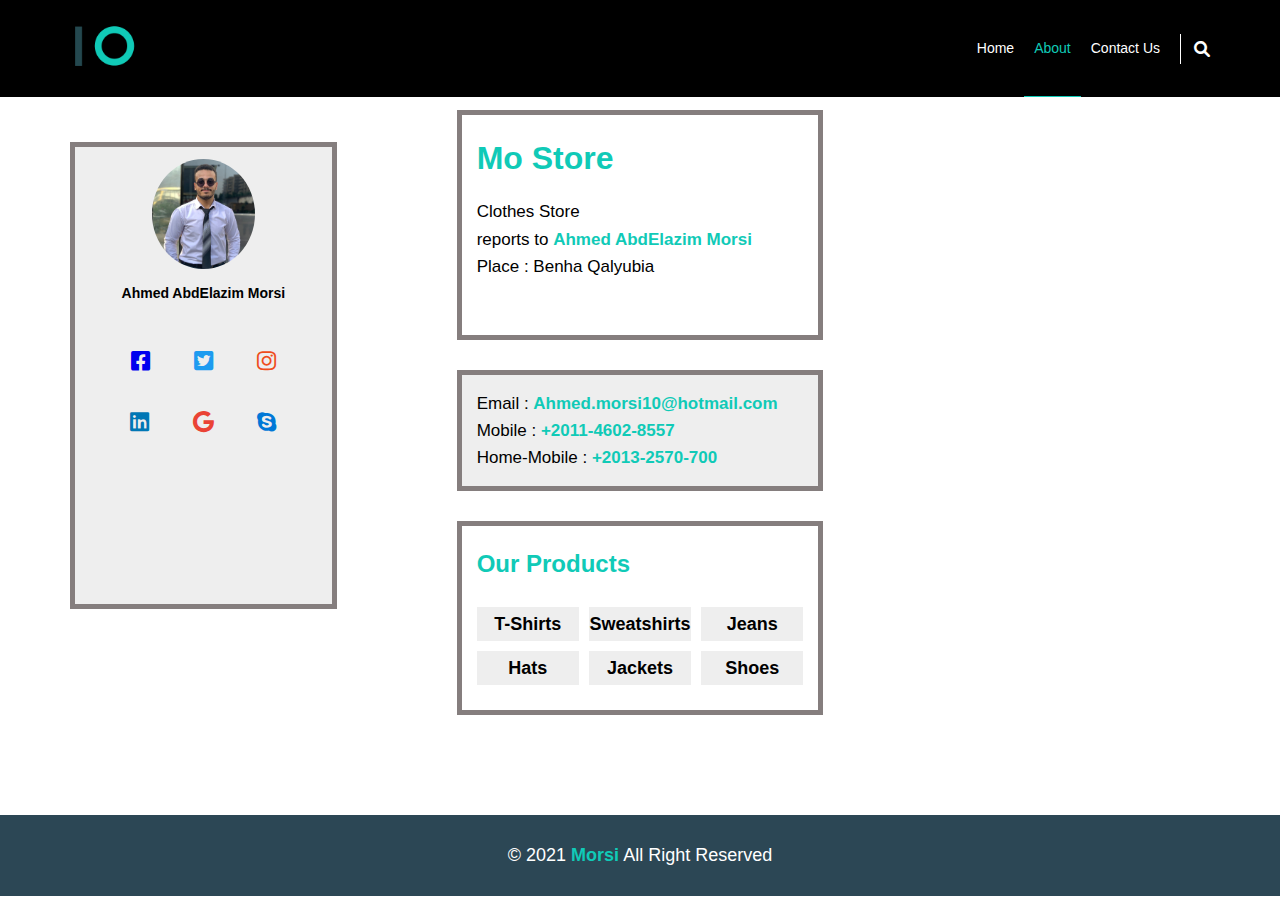
<file: About.html>
<!DOCTYPE html>
<html lang="en">
<head>
    <meta charset="UTF-8">
    <link rel="preconnect" href="https://fonts.googleapis.com">
    <link rel="stylesheet" href="css/normalize.css">
    <link rel="preconnect" href="https://fonts.gstatic.com" crossorigin>
    <link href="https://fonts.googleapis.com/css2?family=Open+Sans:wght@300;400;500;600;700&family=Quicksand:wght@300;400&display=swap" rel="stylesheet">
    <link rel="stylesheet" href="css/About.css">
    <link rel="stylesheet" href="css/all.css">
    <link rel="stylesheet" href="css/all.min.css">
    <title>About Us</title>
</head>
<body>
    <div class="head">
        <div class="cont">
            <a href="./Store.html"><img src="images/logo.png" class="image" alt="Logo"></a>
            <nav>
                <i class="fas fa-bars menu"></i>
                <ul>
                    <li><a href="./Store.html" target="_blank">Home</a></li>
                    <li><a href="" class="active">About</a></li>
                    <li><a href="./contact.html" target="_blank">Contact Us</a></li>
                </ul>
                <div class="form">
                    <i class="fas fa-search"></i>
                </div>
            </nav>
        </div>
    </div>
    <div class="header">
        <div class="cont">
            <div class="info">
                <div class="social">
                    <div class="pic">
                        <img src="./images/WhatsApp Image 2021-09-20 at 21.47.01.jpeg" alt="">
                    </div>
                    <div class="p">
                        Ahmed AbdElazim Morsi
                    </div>
                    <div class="media">
                        <div class="m1">
                            <a href="https://www.facebook.com/ahmed.roony.1023/" target="_blank" class="face"><i class="fab fa-facebook-square"></i></a>
                            <a href="https://twitter.com/ahmed_rsi" target="_blank" class="twr"><i class="fab fa-twitter-square"></i></a>
                            <a href="https://www.instagram.com/ahmed.a.morsi/" target="_blank" class="insta"><i class="fab fa-instagram"></i></a>
                        </div>
                        <div class="m2">
                        <a href="https://www.linkedin.com/in/ahmed-morsi-891433189/" target="_blank" class="link"><i class="fab fa-linkedin"></i></a>
                        <a href="https://myaccount.google.com/personal-info" target="_blank" class="google"><i class="fab fa-google"></i></a>
                        <a href="https://www.microsoft.com/en-eg/?wa=wsignin1.0" target="_blank" class="skype"><i class="fab fa-skype"></i></a>
                        </div>

                    </div>
                </div>
                <div class="profileinfo">
                    <div class="txts1">
                        <h1>Mo Store</h1>
                        <p>Clothes Store</p>
                        <p>reports to <strong class="owner">Ahmed AbdElazim Morsi</strong></p>
                        <p>Place : Benha Qalyubia</p>
                    </div>
                    <div class="contact">
                        <div class="Email">
                            <p>Email : <a href="mailto:Ahmed.morsi10@hotmail.com?subject=Contact" class="link">Ahmed.morsi10@hotmail.com</a></p> 
                         </div>
                        <div class="phone">
                           <p>Mobile : <a href="tel:+201146028557?subject=Contact" class="link"> +2011-4602-8557</a></p> 
                        </div>
                        <div class="phone">
                            <p>Home-Mobile : <a href="tel:+201146028557?subject=Contact" class="link"> +2013-2570-700</a></p> 
                         </div>
                    </div>
                    <div class="products">
                        <div class="h">
                            <h2>Our Products</h2>
                        </div>
                        <div class="pro">
                            <div class="pro1">
                                <p class="p1">T-Shirts</p>
                                <p class="p2">Hats</p>
                            </div>
                            <div class="pro2">
                                <p class="p1">Sweatshirts</p>
                                <p class="p2">Jackets</p>
                            </div>
                            <div class="pro3">
                                <p class="p1">Jeans</p>
                                <p class="p2">Shoes</p>
                            </div>
                        </div>
                        
                    </div>
                     
                </div>
                
            </div>
        </div>
    
        <footer>
            &copy; 2021 <span>Morsi</span> All Right Reserved
        </footer>
            
            
    </div>
</body>
</html>
</file>
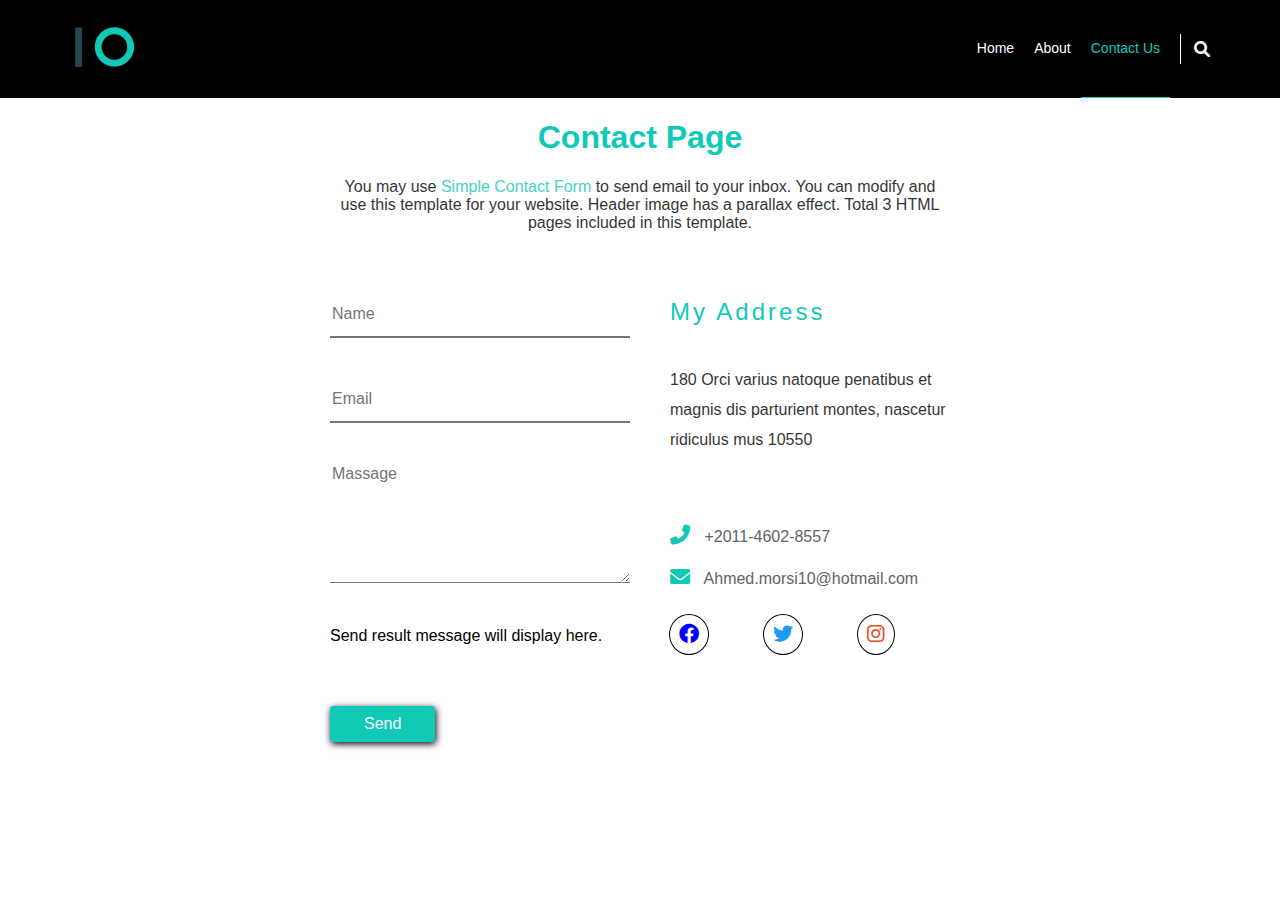
<file: contact.html>
<!DOCTYPE html>
<html lang="en">
<head>
    <meta charset="UTF-8">
    <link rel="preconnect" href="https://fonts.googleapis.com">
    <link rel="stylesheet" href="css/normalize.css">
    <link rel="preconnect" href="https://fonts.gstatic.com" crossorigin>
    <link href="https://fonts.googleapis.com/css2?family=Open+Sans:wght@300;400;500;600;700&family=Quicksand:wght@300;400&display=swap" rel="stylesheet">
    <link rel="stylesheet" href="css/contact.css">
    <link rel="stylesheet" href="css/all.css">
    <link rel="stylesheet" href="css/all.min.css">
    <title>Contact Us</title>
</head>
<body>
    <div class="head">
        <div class="cont">
            <a href="./Store.html"><img src="images/logo.png" class="image" alt="Logo"></a>
            <nav>
                <i class="fas fa-bars menu"></i>
                <ul>
                    <li><a href="./Store.html" target="_blank">Home</a></li>
                    <li><a href="./About.html" target="_blank">About</a></li>
                    <li><a href="./contact.html" class="active">Contact Us</a></li>
                </ul>
                <div class="form">
                    <i class="fas fa-search"></i>
                </div>
            </nav>
        </div>
    </div>
    <div class="header">
        <div class="cont">
            <div class="text">
                <h1>Contact Page</h1>
                <p>You may use <a href="#">Simple Contact Form</a> to send email to your inbox. You can modify and use this template for your website. Header image has a parallax effect. Total 3 HTML pages included in this template.</p>
            </div>
            <div class="social">
                
                <div class="inputs">
                    <form >
                        <div class="in">
                            <input type="text" placeholder="Name" id="username" required>
                        </div>
                        <div class="in">
                            <input type="email" placeholder="Email" id="email" required>
                        </div>
                        <div class="in">
                            <textarea placeholder="Massage" required cols="30" rows="10" id="texts" ></textarea>
                        </div>
                        <p>Send result message will display here.</p>
                        <div class="action">
                            <input type="submit" onclick="saveCookiee()" value="Send"/>
                        </div>
                    </form>
                </div>
                
                <div class="acsess">
                    <div class="txt">
                        <h2>My Address</h2>
                        <p>180 Orci varius natoque penatibus et magnis dis parturient montes, nascetur ridiculus mus 10550</p>
                        <div class="phone">
                            <i class="fas fa-phone-alt"></i>
                            <a href="tel:+201146028557?subject=Contact" class="link">+2011-4602-8557</a>
                        </div>
                        <div class="Email">
                            <i class="fas fa-envelope"></i>
                            <a href="mailto:Ahmed.morsi10@hotmail.com?subject=Contact" class="link">Ahmed.morsi10@hotmail.com</a>
                        </div>
                        <div class="icons">
                            <a href="https://www.facebook.com/" class="face" target="_blank"><i class="fab fa-facebook"></i></a>
                            <a href="https://twitter.com/?lang=ar" class="twitter" target="_blank"><i class="fab fa-twitter"></i></a>
                            <a href="https://www.instagram.com/" class="insta" target="_blank"><i class="fab fa-instagram"></i></a>
                            
                            
                        </div>
                    </div>

                </div>
                
            </div>
            
            <p id="p"></p>
        </div>
    
        
            
         <script src="./JS/contact.js"></script>   
    </div>
</body>
</html>
</file>
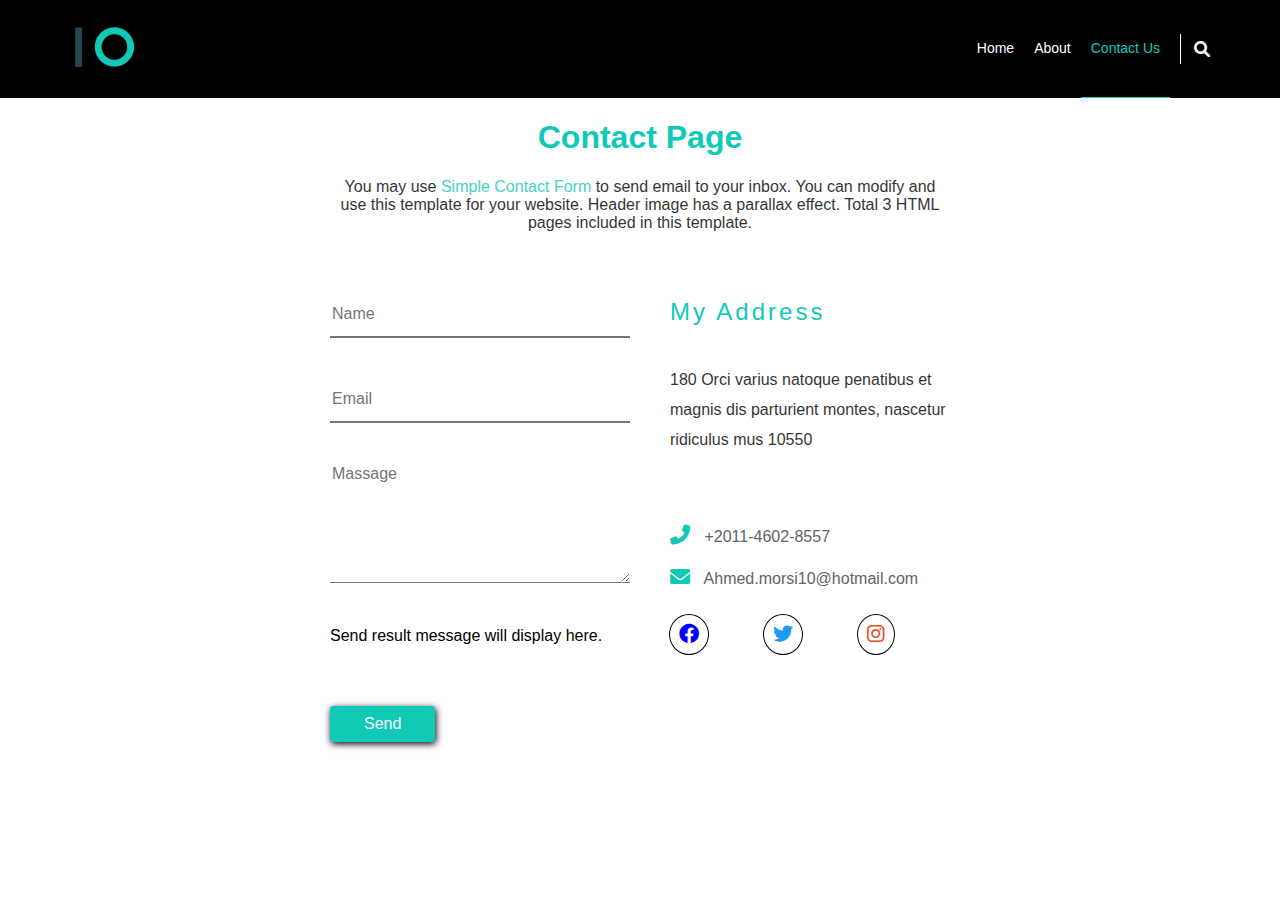
<file: index1.html>
<!DOCTYPE html>
<html lang="en">
<head>
    <meta charset="UTF-8">
    <link rel="preconnect" href="https://fonts.googleapis.com">
    <link rel="stylesheet" href="css/normalize.css">
    <link rel="preconnect" href="https://fonts.gstatic.com" crossorigin>
    <link href="https://fonts.googleapis.com/css2?family=Open+Sans:wght@300;400;500;600;700&family=Quicksand:wght@300;400&display=swap" rel="stylesheet">
    <link rel="stylesheet" href="css/contact.css">
    <link rel="stylesheet" href="css/all.css">
    <link rel="stylesheet" href="css/all.min.css">
    <title>Contact Us</title>
</head>
<body>
    <div class="head">
        <div class="cont">
            <a href="./index.html"><img src="images/logo.png" class="image" alt="Logo"></a>
            <nav>
                <i class="fas fa-bars menu"></i>
                <ul>
                    <li><a href="./index.html" target="_blank">Home</a></li>
                    <li><a href="./index2.html" target="_blank">About</a></li>
                    <li><a href="./index1.html" class="active">Contact Us</a></li>
                </ul>
                <div class="form">
                    <i class="fas fa-search"></i>
                </div>
            </nav>
        </div>
    </div>
    <div class="header">
        <div class="cont">
            <div class="text">
                <h1>Contact Page</h1>
                <p>You may use <a href="#">Simple Contact Form</a> to send email to your inbox. You can modify and use this template for your website. Header image has a parallax effect. Total 3 HTML pages included in this template.</p>
            </div>
            <div class="social">
                
                <div class="inputs">
                    <form >
                        <div class="in">
                            <input type="text" placeholder="Name" id="username" required>
                        </div>
                        <div class="in">
                            <input type="email" placeholder="Email" id="email" required>
                        </div>
                        <div class="in">
                            <textarea placeholder="Massage" required cols="30" rows="10" id="texts" ></textarea>
                        </div>
                        <p>Send result message will display here.</p>
                        <div class="action">
                            <input type="submit" onclick="saveCookiee()" value="Send"/>
                        </div>
                    </form>
                </div>
                
                <div class="acsess">
                    <div class="txt">
                        <h2>My Address</h2>
                        <p>180 Orci varius natoque penatibus et magnis dis parturient montes, nascetur ridiculus mus 10550</p>
                        <div class="phone">
                            <i class="fas fa-phone-alt"></i>
                            <a href="tel:+201146028557?subject=Contact" class="link">+2011-4602-8557</a>
                        </div>
                        <div class="Email">
                            <i class="fas fa-envelope"></i>
                            <a href="mailto:Ahmed.morsi10@hotmail.com?subject=Contact" class="link">Ahmed.morsi10@hotmail.com</a>
                        </div>
                        <div class="icons">
                            <a href="https://www.facebook.com/" class="face" target="_blank"><i class="fab fa-facebook"></i></a>
                            <a href="https://twitter.com/?lang=ar" class="twitter" target="_blank"><i class="fab fa-twitter"></i></a>
                            <a href="https://www.instagram.com/" class="insta" target="_blank"><i class="fab fa-instagram"></i></a>
                            
                            
                        </div>
                    </div>

                </div>
                
            </div>
            
            <p id="p"></p>
        </div>
    
        
            
         <script src="./JS/contact.js"></script>   
    </div>
</body>
</html>
</file>
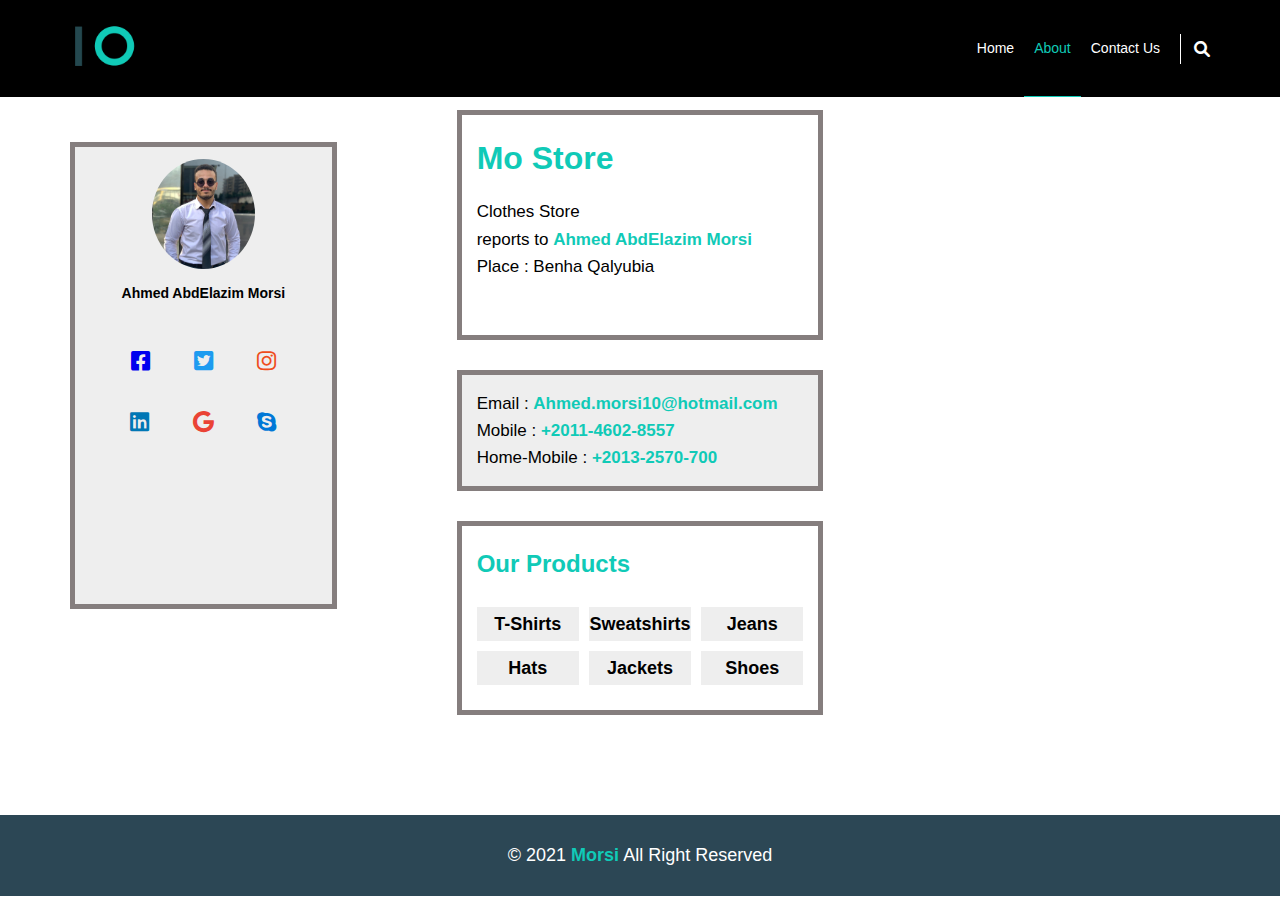
<file: index2.html>
<!DOCTYPE html>
<html lang="en">
<head>
    <meta charset="UTF-8">
    <link rel="preconnect" href="https://fonts.googleapis.com">
    <link rel="stylesheet" href="css/normalize.css">
    <link rel="preconnect" href="https://fonts.gstatic.com" crossorigin>
    <link href="https://fonts.googleapis.com/css2?family=Open+Sans:wght@300;400;500;600;700&family=Quicksand:wght@300;400&display=swap" rel="stylesheet">
    <link rel="stylesheet" href="css/About.css">
    <link rel="stylesheet" href="css/all.css">
    <link rel="stylesheet" href="css/all.min.css">
    <title>About Us</title>
</head>
<body>
    <div class="head">
        <div class="cont">
            <a href="./index.html"><img src="images/logo.png" class="image" alt="Logo"></a>
            <nav>
                <i class="fas fa-bars menu"></i>
                <ul>
                    <li><a href="./index.html" target="_blank">Home</a></li>
                    <li><a href="" class="active">About</a></li>
                    <li><a href="./index1.html" target="_blank">Contact Us</a></li>
                </ul>
                <div class="form">
                    <i class="fas fa-search"></i>
                </div>
            </nav>
        </div>
    </div>
    <div class="header">
        <div class="cont">
            <div class="info">
                <div class="social">
                    <div class="pic">
                        <img src="./images/WhatsApp Image 2021-09-20 at 21.47.01.jpeg" alt="">
                    </div>
                    <div class="p">
                        Ahmed AbdElazim Morsi
                    </div>
                    <div class="media">
                        <div class="m1">
                            <a href="https://www.facebook.com/ahmed.roony.1023/" target="_blank" class="face"><i class="fab fa-facebook-square"></i></a>
                            <a href="https://twitter.com/ahmed_rsi" target="_blank" class="twr"><i class="fab fa-twitter-square"></i></a>
                            <a href="https://www.instagram.com/ahmed.a.morsi/" target="_blank" class="insta"><i class="fab fa-instagram"></i></a>
                        </div>
                        <div class="m2">
                        <a href="https://www.linkedin.com/in/ahmed-morsi-891433189/" target="_blank" class="link"><i class="fab fa-linkedin"></i></a>
                        <a href="https://myaccount.google.com/personal-info" target="_blank" class="google"><i class="fab fa-google"></i></a>
                        <a href="https://www.microsoft.com/en-eg/?wa=wsignin1.0" target="_blank" class="skype"><i class="fab fa-skype"></i></a>
                        </div>

                    </div>
                </div>
                <div class="profileinfo">
                    <div class="txts1">
                        <h1>Mo Store</h1>
                        <p>Clothes Store</p>
                        <p>reports to <strong class="owner">Ahmed AbdElazim Morsi</strong></p>
                        <p>Place : Benha Qalyubia</p>
                    </div>
                    <div class="contact">
                        <div class="Email">
                            <p>Email : <a href="mailto:Ahmed.morsi10@hotmail.com?subject=Contact" class="link">Ahmed.morsi10@hotmail.com</a></p> 
                         </div>
                        <div class="phone">
                           <p>Mobile : <a href="tel:+201146028557?subject=Contact" class="link"> +2011-4602-8557</a></p> 
                        </div>
                        <div class="phone">
                            <p>Home-Mobile : <a href="tel:+201146028557?subject=Contact" class="link"> +2013-2570-700</a></p> 
                         </div>
                    </div>
                    <div class="products">
                        <div class="h">
                            <h2>Our Products</h2>
                        </div>
                        <div class="pro">
                            <div class="pro1">
                                <p class="p1">T-Shirts</p>
                                <p class="p2">Hats</p>
                            </div>
                            <div class="pro2">
                                <p class="p1">Sweatshirts</p>
                                <p class="p2">Jackets</p>
                            </div>
                            <div class="pro3">
                                <p class="p1">Jeans</p>
                                <p class="p2">Shoes</p>
                            </div>
                        </div>
                        
                    </div>
                     
                </div>
                
            </div>
        </div>
    
        <footer>
            &copy; 2021 <span>Morsi</span> All Right Reserved
        </footer>
            
            
    </div>
</body>
</html>
</file>
<file: css/About.css>
* {
    -webkit-box-sizing: border-box;
    -moz-box-sizing: border-box;
    box-sizing: border-box;
    margin: 0;
    padding: 0;
}
html{
    scroll-behavior: smooth;
}
:root{
    --main-color:#10cab7;
}
body {
    font-family: 'Work Sans', sans-serif;
    
}
.cont {
    padding-left: 15px;
    padding-right: 15px;
    margin-left: auto;
    margin-right: auto;
}


@media (min-width:769px) {
    .cont {
        width: 750px;
    }
}

@media (min-width:992px) {
    .cont {
        width: 970px;
    }
}

@media (min-width:1200px) {
    .cont {
        width: 1170px;
    }
}
.head{
    background-color: black;
}
.head .cont{
    position: relative;
    display: flex;
    align-items: center;
    justify-content: space-between;
    max-height: 98px;
}
.head .cont::after{
    content: "";
    position: absolute;
    height: 1px;
    width: calc(100% - 30px);
    background-color: #000000;
    bottom: 0;
    left: 15px;
}
.head .image{
    width: 110px;
}
.head nav{
   
    display: flex;
    justify-content: flex-end;
    align-items: center;
    flex: 1;
    
}
.head nav .menu{
    color: white;
    font-size: 22px;
    position: relative;
}

@media(min-width:768px){
    .head nav .menu{
        display: none;
    }
}
.head nav ul {
    display: flex;
    
}
@media(max-width:767px){
    .head nav ul{
        display: none;
    }
    .head nav .menu:hover + ul{
        display: flex;
        flex-direction: column;
        position: absolute;
        top: 100%;
        left: 0;
        width: 100%;
        background-color: rgb(0 0 0 / 50%);
    }
    .head nav .menu:hover + ul a{
        padding: 15px;
    }
}
.head nav ul a{
    display: block;
    text-decoration: none;
    color: white;
    font-size: 14px;
    position: relative;
    padding: 40px 10px;
}
.head nav ul a.active,
.head nav ul a:hover {
    color: var(--main-color);
    border-bottom: 1px solid var(--main-color);
    z-index: 2;
}
.head nav .form{
    width: 30px;
    height: 30px;
    border-left: 1px solid white;
    position: relative;
    margin-left: 10px;
}
.head nav .form i{
    color: white;
    position: absolute;
    top: 50%;
    transform: translateY(-50%);
    right: 0;
}
.header{

}


.info{
    margin: 0px auto;
    display: grid;
    grid-template-columns: repeat(auto-fill , minmax(275px , 1fr));
    grid-gap: 20px;
    
}
.info .social{
    margin-top: 45px;
    margin-right: 100px;
    height: 65%;
    background-color: #eee;
    border: 5px solid #857e7e;
    transition: 0.4s;
}
.info .social:hover{
    box-shadow: 2px 6px 10px black;
}
.info .social .pic img{
    width: 40%;
    margin-top: 12px;
    height: 100%;
    border-radius: 50%;
}
.info .social .p{
    text-align: center;
    margin-top: 16px;
    font-size: 14px;
    font-weight: bold;
    color: black;
}
.info .social .pic{
    display: flex;
    justify-content: center;
}
.info .social .media .m1{
    display: flex;
    justify-content: space-evenly;
    margin-top: 40px;
    font-size: 22px;
}
.info .social .media .face{
    margin-left: 20px;
}
.info .social .media .insta{
    margin-right: 20px;
}
.info .social .media .insta {
    color: rgb(238, 77, 28);
}
.info .social .media .twr {
    color: rgb(29, 155, 240);
}
.info .social .media .m2{
    display: flex;
    justify-content: space-evenly;
    margin-bottom: 40px;
    margin-top: 20px;
    font-size: 22px;
}
.info .social .media .link{
    margin-left: 20px;
    color: #0077B5;
}
.info .social .media .skype{
    margin-right: 20px;
    color: #0078d7;
}
.info .social .media .google {
    color: #EA4335;
}
.info .social .media a {
    padding: 8px;
}

.profileinfo .txts1 {
    border: 5px solid #857e7e;
    margin-bottom: 30px;
    margin-top: 13px;
    padding: 15px;
    transition: 0.4s;
}
.profileinfo .txts1:hover{
    box-shadow: 2px 6px 10px black;
}
.profileinfo .txts1 h1{
    color: var(--main-color);
    margin-top: 10px;
}
.profileinfo .txts1 p{
    font-size: 17px;
    line-height: 1.6;
}
.profileinfo .txts1 p .owner{
    color: var(--main-color);
    font-size: 17px;

}
.profileinfo .txts1 p:last-child{
    margin-bottom: 40px;
}
.profileinfo .contact {
    border: 5px solid #857e7e;
    margin-bottom: 30px;
    padding: 15px;
    line-height: 1.6;
    font-size: 17px;
    background-color: #eee;
    transition: 0.4s;
}
.profileinfo .contact:hover{
    box-shadow: 2px 6px 10px black;
}
.profileinfo .contact .link{
    text-decoration: none;
    font-weight: 700;
    color: var(--main-color);
}
.profileinfo .products{
    border: 5px solid #857e7e;
    padding: 15px;
    line-height: 1.9;
    transition: 0.4s;
    margin-bottom: 100px;
}
.profileinfo .products:hover{
    box-shadow: 2px 6px 10px black;
}
.profileinfo .products .h{
    color: var(--main-color);
    margin-bottom: 20px;
}

.profileinfo .products .pro{
    display: grid;
    grid-template-columns: repeat( auto-fill , minmax(100px ,1fr));
    grid-gap: 10px;
    margin-bottom: 10px;
}
.profileinfo .products .p1{
    background-color: #eee;
    text-align: center;
    margin-bottom: 10px;
    color: black;
    font-size: 18px;
    font-weight: 700;
}
.profileinfo .products .p2{
    background-color: #eee;
    text-align: center;
    color: black;
    font-size: 18px;
    font-weight: 700;
}
footer{
    background-color: #2c4755;
    color: white;
    padding: 30px 10px;
    text-align: center;
    font-size: 18px;
}
footer span{
    color: var(--main-color);
    font-weight: bold;
    
}
</file>
<file: css/contact.css>
* {
    -webkit-box-sizing: border-box;
    -moz-box-sizing: border-box;
    box-sizing: border-box;
}
:root{
    --main-color:#10cab7;
}
html{
    scroll-behavior: smooth;
}

body {
    font-family: 'Work Sans', sans-serif;
    
}
.cont {
    padding-left: 15px;
    padding-right: 15px;
    margin-left: auto;
    margin-right: auto;
}


@media (min-width:769px) {
    .cont {
        width: 750px;
    }
}

@media (min-width:992px) {
    .cont {
        width: 970px;
    }
}

@media (min-width:1200px) {
    .cont {
        width: 1170px;
    }
}
.head{
    background-color: black;
}
.head .cont{
    position: relative;
    display: flex;
    align-items: center;
    justify-content: space-between;
    max-height: 98px;
}
.head .cont::after{
    content: "";
    position: absolute;
    height: 1px;
    width: calc(100% - 30px);
    background-color: #000000;
    bottom: 0;
    left: 15px;
}
.head .image{
    width: 110px;
}
.head nav{
   
    display: flex;
    justify-content: flex-end;
    align-items: center;
    flex: 1;
    
}
.head nav .menu{
    color: white;
    font-size: 22px;
    position: relative;
}

@media(min-width:768px){
    .head nav .menu{
        display: none;
    }
}
.head nav ul {
    display: flex;
    
}
@media(max-width:767px){
    .head nav ul{
        display: none;
    }
    .head nav .menu:hover + ul{
        display: flex;
        flex-direction: column;
        position: absolute;
        top: 100%;
        left: 0;
        width: 100%;
        background-color: rgb(0 0 0 / 50%);
    }
    .head nav .menu:hover + ul a{
        padding: 15px;
    }
}
.head nav ul a{
    display: block;
    text-decoration: none;
    color: white;
    font-size: 14px;
    position: relative;
    padding: 40px 10px;
}
.head nav ul a.active,
.head nav ul a:hover {
    color: var(--main-color);
    border-bottom: 1px solid var(--main-color);
    z-index: 2;
}
.head nav .form{
    width: 30px;
    height: 30px;
    border-left: 1px solid white;
    position: relative;
    margin-left: 10px;
}
.head nav .form i{
    color: white;
    position: absolute;
    top: 50%;
    transform: translateY(-50%);
    right: 0;
}
.header{
    margin-bottom: 100px;
}
.header .cont{
    max-width: 650px;
}

.header .cont .text{
text-align: center;
}
.header .cont .text h1{
   font-weight: 700;
   color: var(--main-color);
}
.header .cont .text p{
    opacity: 0.8;
    font-weight: 500;
}
a{
    background-color: transparent;
    color: var(--main-color);
    text-decoration: none;
}
.header .cont .text p:hover{
    opacity: 1;
}
.social{
    margin: 60px auto;
    display: flex;
}
.social .inputs {
    margin-right: 40px;
}
.social .inputs .in{
    margin-bottom: 40px;
    max-height: 405px;
}
.social .inputs .in input{
    border-top: none;
    border-left: none;
    border-right: none;
    width: 100%;
    color: #7b7272;
    height: 45px;
    transition: 0.2s;
}
.social .inputs .in input:hover{
    border: 3px solid var(--main-color);
}
.social .inputs .in textarea{
    border-top: none;
    border-left: none;
    border-right: none;
    color: #898989;
    transition: 0.1s;
    width: 300px;
    max-height: 120px;
}
.social .inputs .in textarea:hover{
    border: 3px solid var(--main-color);
}
.acsess{
    margin: -15px auto;
    display: flex;
}
.acsess .txt h2{
    
    margin-bottom: 40px;
    font-weight: 500;
    color: var(--main-color);
    letter-spacing: 3px;
    
}
.acsess .txt p{
    margin-bottom: 40px;
    line-height: 30px;
    opacity: 0.8;
}
.acsess .txt .phone{
    margin-top: 70px;
}
.acsess .txt .phone i{
    margin-right: 10px;
    color: var(--main-color);
    font-size: 20px;
}
.acsess .txt .phone a{
    text-decoration: none;
    color: #626364;
}
.acsess .txt .Email {
    margin-top: 20px;

}
.acsess .txt .Email i{
    margin-right: 10px;
    color: var(--main-color);
    font-size: 20px;
}
.acsess .txt .Email a{
    text-decoration: none;
    color: #626364;
}
.acsess .txt .icons {
    margin-top: 26px;
    font-size: 20px;
    display: flex;
    justify-content: space-around;
    align-items: center;
    position: relative;
    right: 28px;
}

.acsess .txt .icons i{

    text-align: center;
}
.acsess .txt .icons a{
    border: 1px solid black;
    padding: 8px 9px;
    border-radius: 50%;
   
}
.acsess .txt .icons .face{
    color: blue;
    transition: 0.3s;
}
.acsess .txt .icons .twitter{
   color:  rgb(29, 155, 240);
   transition: 0.3s;
}
.acsess .txt .icons .insta{
    color:  rgb(238, 77, 28);
    transition: 0.2s;
 }

 .acsess .txt .icons .face:hover{
    background-color: blue;
    color: white;
}
.acsess .txt .icons .twitter:hover{
    background-color: rgb(29, 155, 240);
    color: white;
}
.acsess .txt .icons .insta:hover{
    background-color: rgb(238, 77, 28);
    color: white;
}

.action{
    display: flex;
    justify-content: start;
    align-items: center;
    margin-top: 60px;
}
.action input{
    padding: 9px 34px;
    box-shadow: 1px 2px 7px black;
    color: white;
    background-color: var(--main-color);
    cursor: pointer;
    border-radius: 3px;
    border: none;
    transition: 0.3s;
}
.action input:hover{
    background-color: #0d988a;
}
</file>
